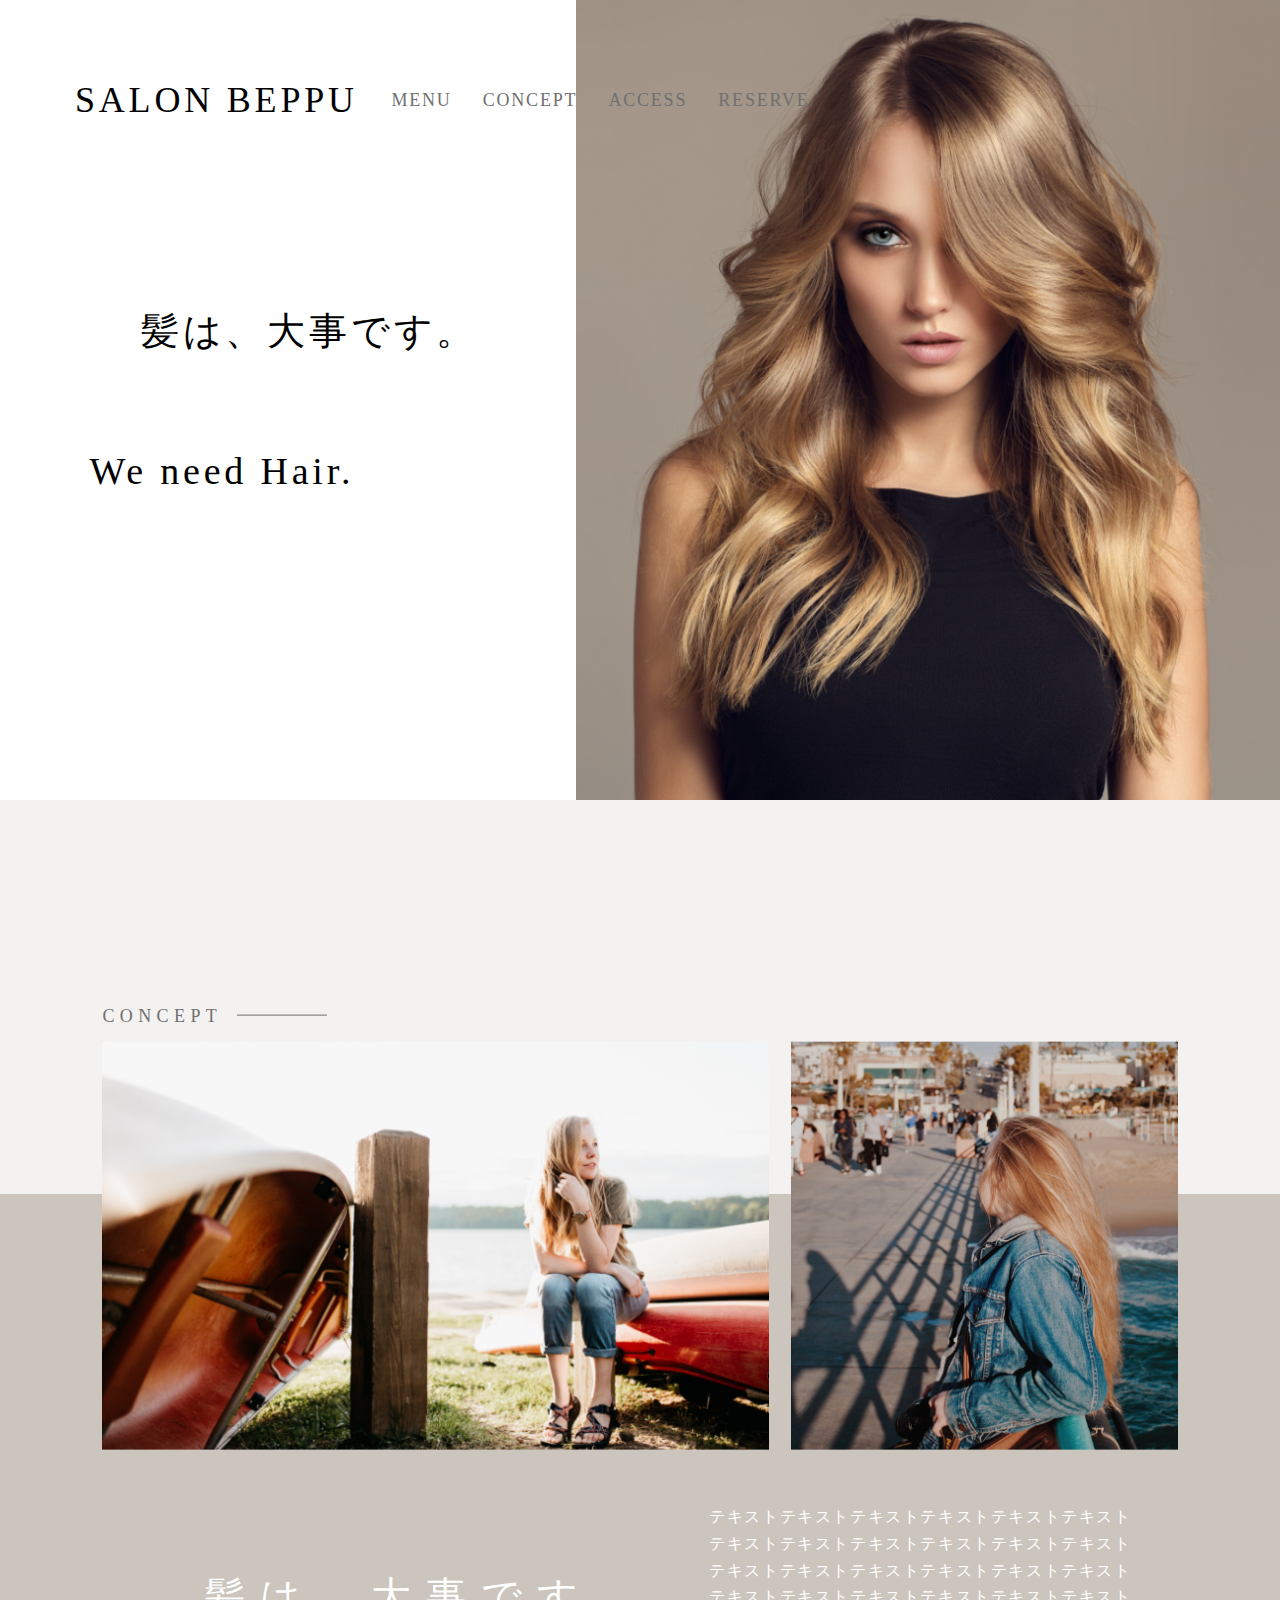
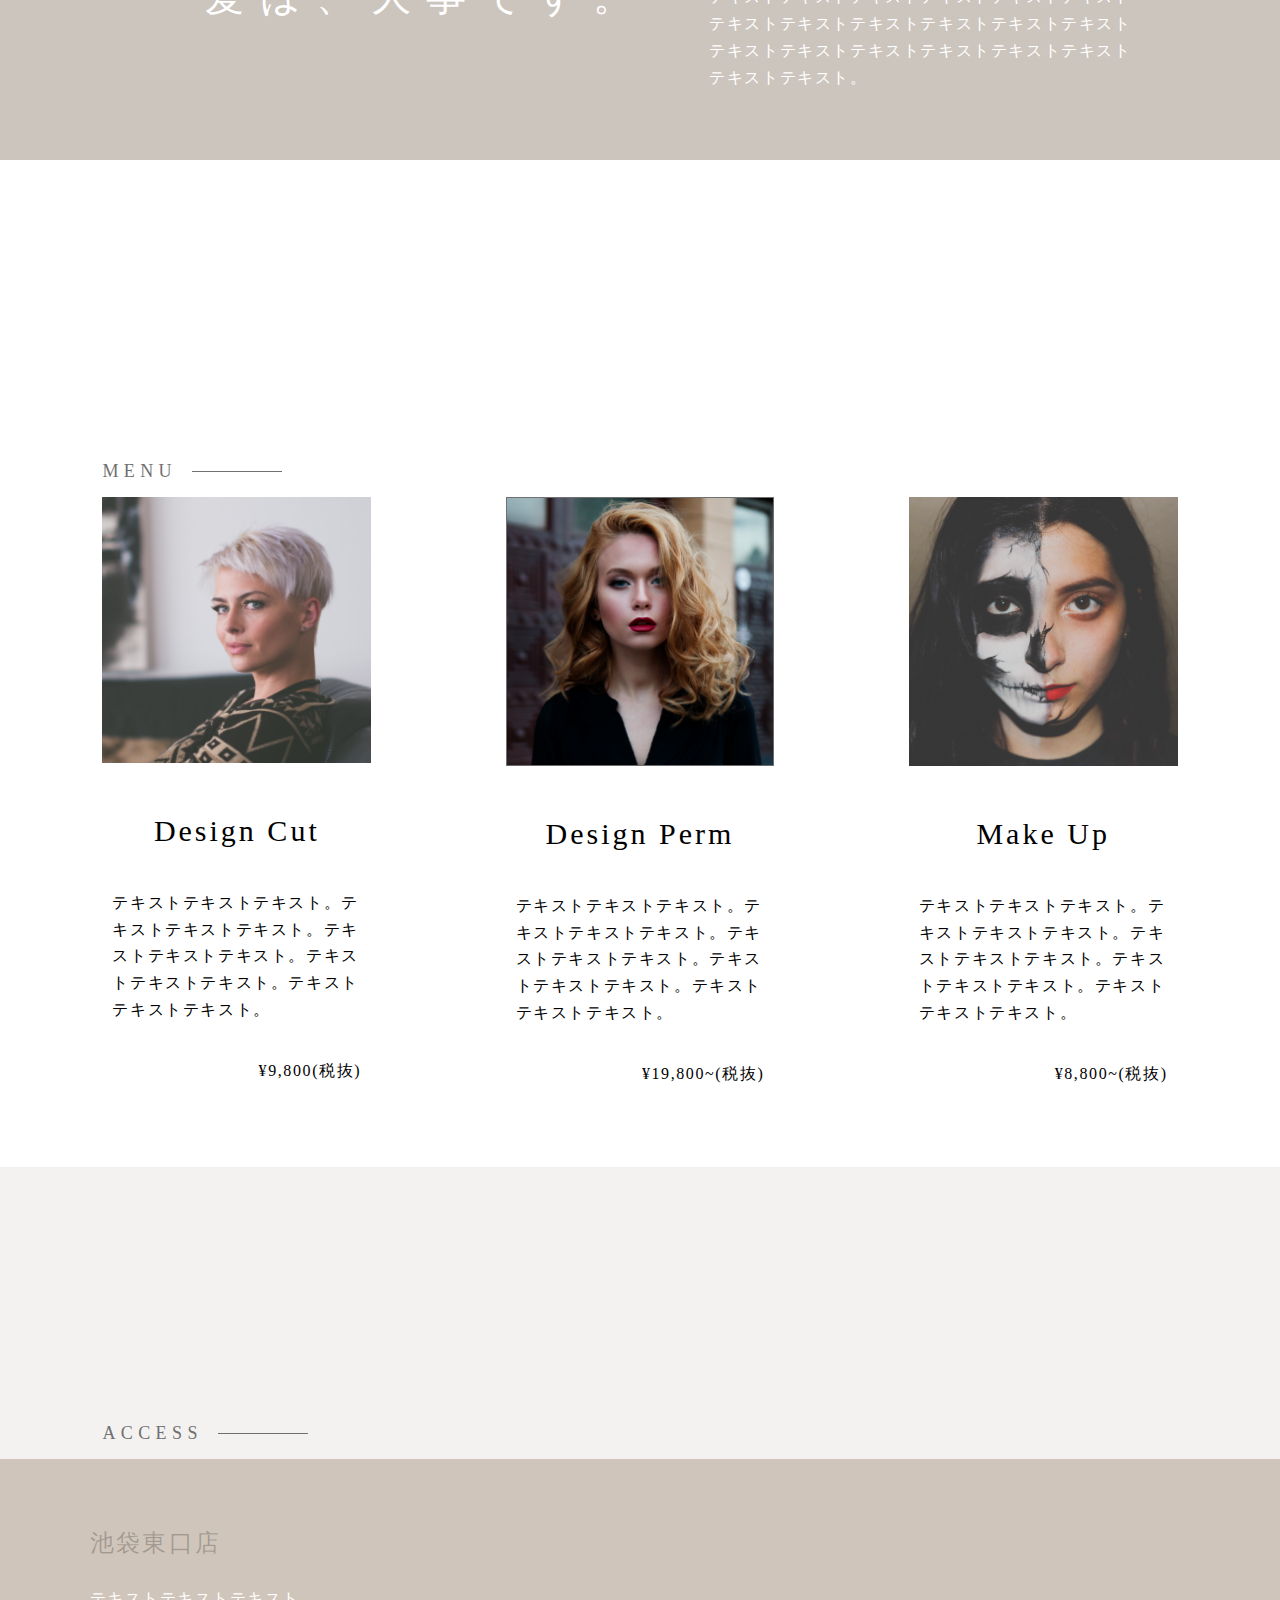
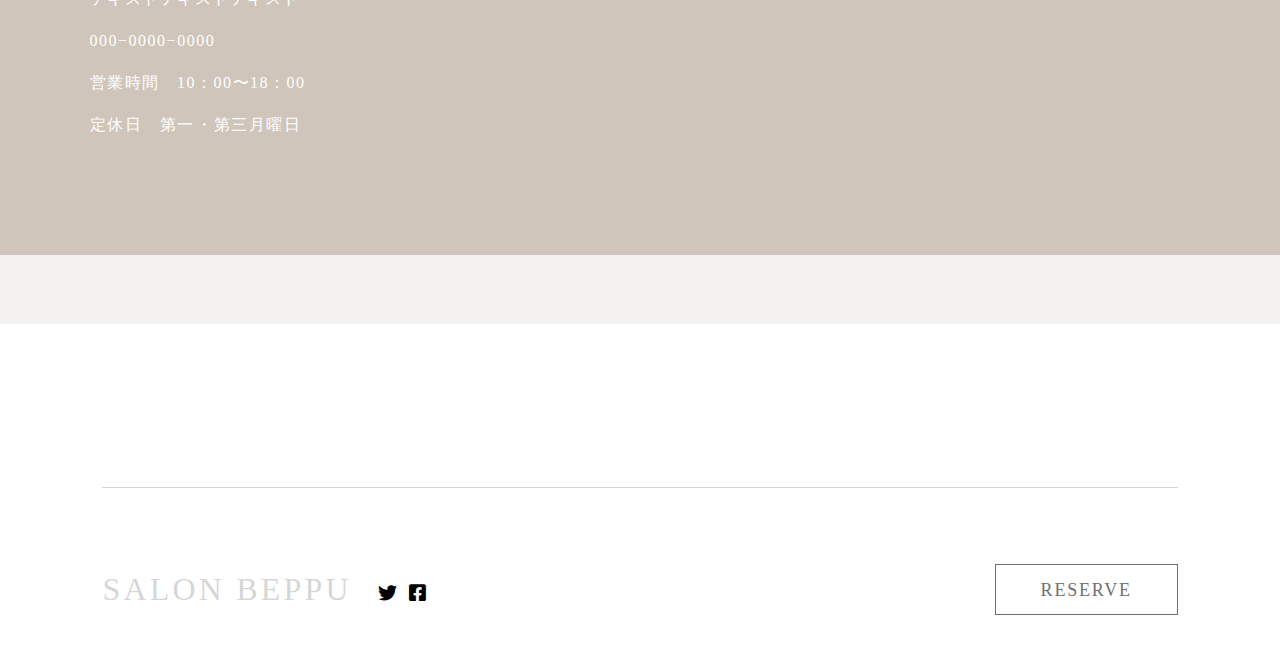
<file: pereq/index.html>
<!DOCTYPE html>
<html lang="ja">

<head>
    <meta charset="UTF-8">
    <meta name="viewport" content="width=device-width, initial-scale=1.0">
    <link href="https://use.fontawesome.com/releases/v5.6.1/css/all.css" rel="stylesheet">
    <link rel="stylesheet" href="css/main.css">
    <title>Salon Beppu</title>
</head>

<body>
    <header>
        <h1 class="hd-logo">SALON BEPPU</h1>
        <div class="ham">
            <span></span>
            <span></span>
            <span></span>
        </div>
        <nav class="pc-navmenu">
            <ul>
                <li>MENU</li>
                <li>CONCEPT</li>
                <li>ACCESS</li>
                <li>RESERVE</li>
            </ul>
        </nav>
    </header>

    <main>

        <div class="first-view-wrap"></div>
        <div class="f-v-message">
            <p class="catch-one">髪は、大事です。</p>
            <p class="catch-two">We need Hair.</p>
        </div>

        <section class="concept">
            <div class="concept-sub">
            </div>
            <div class="concept-main">
                <div class="concept-wrap inner">
                    <h2 class="title">CONCEPT</h2>
                    <div class="c-img">
                        <img class="c-img-one" src="./img/icon1.png" alt="">
                        <img class="c-img-two" src="./img/icon2.png" alt="">
                    </div>
                    <div class="c-message">
                        <p class="c-message-one">髪は、大事です。</p>
                        <p class="c-message-two">
                            テキストテキストテキストテキストテキストテキストテキストテキストテキストテキストテキストテキストテキストテキストテキストテキストテキストテキストテキストテキストテキストテキストテキストテキストテキストテキストテキストテキストテキストテキストテキストテキストテキストテキストテキストテキストテキストテキスト。
                        </p>
                    </div>
                </div>
            </div>
        </section>

        <section class="menu">
            <div class="inner menu-space">
                <h2 class="title">MENU</h2>
                <div class="menu-wrap">
                    <div class="menu-item">
                        <div class="menu-img"><img src="./img/news1.png" alt=""></div>
                        <div class="menu-content">
                            <h3 class="menu-content-title">Design Cut</h3>
                            <p class="menu-content-intro">
                                テキストテキストテキスト。テキストテキストテキスト。テキストテキストテキスト。テキストテキストテキスト。テキストテキストテキスト。</p>
                            <p class="menu-content-price">¥9,800(税抜)</p>
                        </div>
                    </div>
                    <div class="menu-item">
                        <div class="menu-img"><img src="./img/news2.png" alt=""></div>
                        <div class="menu-content">
                            <h3 class="menu-content-title">Design Perm</h3>
                            <p class="menu-content-intro">
                                テキストテキストテキスト。テキストテキストテキスト。テキストテキストテキスト。テキストテキストテキスト。テキストテキストテキスト。</p>
                            <p class="menu-content-price">¥19,800~(税抜)</p>
                        </div>
                    </div>
                    <div class="menu-item">
                        <div class="menu-img"><img src="./img/news3.png" alt=""></div>
                        <div class="menu-content">
                            <h3 class="menu-content-title">Make Up</h3>
                            <p class="menu-content-intro">
                                テキストテキストテキスト。テキストテキストテキスト。テキストテキストテキスト。テキストテキストテキスト。テキストテキストテキスト。</p>
                            <p class="menu-content-price">¥8,800~(税抜)</p>
                        </div>
                    </div>
                </div>
            </div>
        </section>

        <section class="access">
            <div class="access-flter">
                <div class="inner title">
                    <h2>ACCESS</h2>
                </div>
                <div class="access-wrap">
                    <div class="access-wrap-map">
                        <iframe class="access-wrap-map-text"
                            src="https://www.google.com/maps/embed?pb=!1m18!1m12!1m3!1d51822.129948454945!2d139.68004820683817!3d35.72909287672067!2m3!1f0!2f0!3f0!3m2!1i1024!2i768!4f13.1!3m3!1m2!1s0x60188d68974de2e9%3A0x4049becbb713f81d!2z5p2x5Lqs6YO96LGK5bO25Yy6!5e0!3m2!1sja!2sjp!4v1612405365372!5m2!1sja!2sjp"
                            allowfullscreen=""></iframe>
                    </div>
                    <div class="access-wrap-info">
                        <h3>池袋東口店</h3>
                        <p>テキストテキストテキスト</p>
                        <p>000−0000−0000</p>
                        <p>営業時間　10：00〜18：00</p>
                        <p>定休日　第一・第三月曜日</p>
                    </div>
                </div>
            </div>
        </section>
    </main>

    <footer>
        <div class="inner">
            <div class="footer-wrap"></div>
            <div class="footer-bottom">
                <div class="footer-bottom-btn">
                    <p>RESERVE</p>
                </div>
                <div class="footer-bottom-text">
                    <h3>SALON BEPPU<i class="fab fa-twitter icon"></i><i class="fab fa-facebook-square icon"></i></h3>
                </div>
            </div>

        </div>
    </footer>
</body>

</html>
</file>
<file: pereq/css/main.css>
@charset "UTF-8";
/* 
html5doctor.com Reset Stylesheet
v1.6.1
Last Updated: 2010-09-17
Author: Richard Clark - http://richclarkdesign.com 
Twitter: @rich_clark
*/
*, *:after, *:before {
  box-sizing: border-box;
}

html, body, div, span, object, iframe,
h1, h2, h3, h4, h5, h6, p, blockquote, pre,
abbr, address, cite, code,
del, dfn, em, img, ins, kbd, q, samp,
small, strong, sub, sup, var,
b, i,
dl, dt, dd, ol, ul, li,
fieldset, form, label, legend,
table, caption, tbody, tfoot, thead, tr, th, td,
article, aside, canvas, details, figcaption, figure,
footer, header, hgroup, menu, nav, section, summary,
time, mark, audio, video {
  margin: 0;
  padding: 0;
  border: 0;
  outline: 0;
  font-size: 100%;
  font-weight: normal;
  vertical-align: baseline;
  background: transparent;
}

body {
  line-height: 1;
}

article, aside, details, figcaption, figure,
footer, header, hgroup, menu, nav, section {
  display: block;
}

nav, ul, li {
  list-style: none;
}

blockquote, q {
  quotes: none;
}

blockquote:before, blockquote:after,
q:before, q:after {
  content: '';
  content: none;
}

a {
  text-decoration: none;
  color: inherit;
  margin: 0;
  padding: 0;
  font-size: 100%;
  vertical-align: baseline;
  background: transparent;
}

a:visited {
  color: inherti;
}

/* change colours to suit your needs */
ins {
  background-color: #ff9;
  color: #000;
  text-decoration: none;
}

/* change colours to suit your needs */
mark {
  background-color: #ff9;
  color: #000;
  font-style: italic;
  font-weight: bold;
}

del {
  text-decoration: line-through;
}

abbr[title], dfn[title] {
  border-bottom: 1px dotted;
  cursor: help;
}

table {
  border-collapse: collapse;
  border-spacing: 0;
}

/* change border colour to suit your needs */
hr {
  display: block;
  height: 1px;
  border: 0;
  border-top: 1px solid #cccccc;
  margin: 1em 0;
  padding: 0;
}

input, select {
  vertical-align: middle;
}

/*# sourceMappingURL=reset.css.map */
html {
  font-size: 62.5%;
}

body {
  font-size: 12px;
  line-height: 1.67;
  letter-spacing: 3.8px;
}

.inner {
  width: 84%;
  margin: 0 auto;
}
@media screen and (max-width: 959px) {
  .inner {
    width: 90%;
  }
}

.title {
  display: flex;
  align-items: center;
  font-size: 1.8rem;
  color: #707070;
  letter-spacing: 5.4px;
  font-family: Roboto Mono for Powerline;
  margin-bottom: 11px;
}
@media screen and (max-width: 959px) {
  .title {
    margin-bottom: 50px;
  }
}
.title:after {
  display: inline-block;
  content: "";
  border-top: 1px solid;
  width: 5em;
  margin-left: 1.5rem;
}

header {
  display: flex;
  justify-content: space-between;
  align-items: center;
  width: 100%;
  padding: 68px 75px;
  font-family: Roboto Mono for Powerline;
  height: 200px;
  position: relative;
  z-index: 10;
}
@media screen and (max-width: 959px) {
  header {
    height: 70px;
    padding: 24px 11% 24px 11%;
  }
}

.hd-logo {
  font-size: 3.6rem;
  letter-spacing: 3.8px;
}
@media screen and (max-width: 959px) {
  .hd-logo {
    font-size: 2.2rem;
    letter-spacing: 2.2px;
  }
}

nav {
  width: 37%;
  margin-right: 35%;
}
@media screen and (max-width: 959px) {
  nav {
    display: none;
  }
}
nav ul {
  display: flex;
  justify-content: space-between;
  align-items: center;
  font-size: 1.8rem;
  color: #707070;
  letter-spacing: 1.8px;
}
nav ul li:hover {
  color: black;
}

.ham {
  display: none;
}
@media screen and (max-width: 959px) {
  .ham {
    width: 4.2%;
    height: 14px;
    display: flex;
    flex-direction: column;
    justify-content: space-between;
  }
  .ham span {
    display: inline-block;
    width: 100%;
    height: 1px;
    background-color: black;
  }
  .ham span:last-child {
    width: 70%;
  }
}

.first-view-wrap {
  background-image: url(../img/bg.png);
  background-size: cover;
  width: 55%;
  height: 800px;
  position: absolute;
  top: 0%;
  right: 0%;
}
@media screen and (max-width: 959px) {
  .first-view-wrap {
    display: none;
  }
}

.catch-one {
  font-size: 3.8rem;
  font-family: ヒラギノ明朝 Pro;
}
@media screen and (max-width: 959px) {
  .catch-one {
    font-size: 2.3rem;
  }
}

.catch-two {
  font-size: 3.8rem;
  font-family: Zapfino;
}
@media screen and (max-width: 959px) {
  .catch-two {
    font-size: 2.8rem;
  }
}

.f-v-message {
  height: 600px;
  padding-top: 100px;
  position: relative;
  z-index: 8;
  letter-spacing: 3.8px;
}
@media screen and (max-width: 959px) {
  .f-v-message {
    background-image: url(../img/bg.png);
    background-size: cover;
    width: 100%;
    height: 800px;
    flex-flow: row-reverse;
    display: flex;
    flex-direction: column-reverse;
    justify-content: center;
    align-items: center;
    color: #fff;
    text-shadow: 0px 3px 16px #000000;
    letter-spacing: 2.8px;
    padding: 0;
  }
}
@media screen and (max-width: 959px) and (max-width: 600px) {
  .f-v-message {
    background-position: -100px,0;
  }
}

.catch-one {
  padding-left: 11%;
}
@media screen and (max-width: 959px) {
  .catch-one {
    padding: 0;
  }
}

.catch-two {
  margin-top: 6%;
  padding-left: 7%;
}
@media screen and (max-width: 959px) {
  .catch-two {
    padding: 0;
    margin: 0;
  }
}

.concept {
  height: 960px;
}
@media screen and (max-width: 600px) {
  .concept {
    height: 711px;
  }
}
.concept-sub {
  height: 41%;
  background-color: #A193861F;
}
@media screen and (max-width: 600px) {
  .concept-sub {
    height: 24%;
  }
}
.concept-main {
  height: 59%;
  background-color: #A1938689;
}
@media screen and (max-width: 600px) {
  .concept-main {
    height: 75%;
  }
}

.concept-wrap {
  transform: translate(0, -28%);
}
@media screen and (max-width: 600px) {
  .concept-wrap {
    transform: translate(0, -18%);
    margin: 0 auto;
  }
}

.c-img {
  display: flex;
  justify-content: space-between;
}
.c-img-one {
  width: 62%;
}
@media screen and (max-width: 600px) {
  .c-img-one {
    width: 49%;
    object-fit: cover;
    object-position: 80%;
  }
}
.c-img-two {
  width: 36%;
}
@media screen and (max-width: 600px) {
  .c-img-two {
    width: 49%;
  }
}

.c-message {
  width: 92%;
  margin: 0 auto;
  display: flex;
  justify-content: space-between;
  color: #fff;
  padding-top: 5%;
}
@media screen and (max-width: 600px) {
  .c-message {
    display: inline-block;
    width: 100%;
    padding-top: 8%;
  }
}
.c-message-one {
  width: 45%;
  font-size: 4rem;
  font-family: ヒラギノ明朝 Pro;
  margin: 0 auto;
  display: flex;
  align-items: center;
  letter-spacing: 1.5rem;
}
@media screen and (max-width: 600px) {
  .c-message-one {
    width: 100%;
    display: flex;
    justify-content: center;
    font-size: 1.8rem;
    letter-spacing: 0.72rem;
  }
}
.c-message-two {
  width: 43%;
  font-size: 1.6rem;
  font-family: ヒラギノ角ゴ Pro;
  letter-spacing: 0.16rem;
}
@media screen and (max-width: 600px) {
  .c-message-two {
    width: 100%;
    font-size: 1.6rem;
    letter-spacing: 0.16rem;
    margin-top: 18px;
  }
}

.menu-space {
  padding: 296px 0 70px;
}
@media screen and (max-width: 600px) {
  .menu-space {
    padding: 60px 0 63px;
  }
}

.menu-wrap {
  display: flex;
  justify-content: space-between;
}
@media screen and (max-width: 600px) {
  .menu-wrap {
    flex-direction: column;
  }
}

.menu-item {
  width: 25%;
}
@media screen and (max-width: 600px) {
  .menu-item {
    width: 100%;
    margin-bottom: 50px;
  }
  .menu-item:last-child {
    margin-bottom: 0;
  }
}
.menu-item .menu-img {
  width: 100%;
}
.menu-item .menu-img img {
  width: 100%;
}

.menu-content {
  padding: 10px;
  font-family: Roboto Mono for Powerline;
}
.menu-content-title {
  font-size: 3rem;
  letter-spacing: 0.3rem;
  margin-top: 27px;
  text-align: center;
}
@media screen and (max-width: 600px) {
  .menu-content-title {
    text-align: left;
  }
}
.menu-content-intro {
  font-size: 1.6rem;
  letter-spacing: 0.16rem;
  margin-top: 34px;
}
.menu-content-price {
  font-size: 1.6rem;
  letter-spacing: 0.16rem;
  text-align: right;
  margin-top: 34px;
}

.access {
  background-color: #A193861F;
  height: 757px;
}
@media screen and (max-width: 959px) {
  .access {
    height: 710px;
  }
}
.access-flter {
  padding: 251px 0 69px;
}
@media screen and (max-width: 959px) {
  .access-flter {
    padding: 58px 0 59px;
  }
}

.access-wrap {
  height: 396px;
  display: flex;
  justify-content: space-between;
  flex-flow: row-reverse;
  background-color: #D0C5BA;
}
@media screen and (max-width: 959px) {
  .access-wrap {
    display: block;
    height: 513px;
  }
}
.access-wrap-map {
  width: 60.4%;
}
@media screen and (max-width: 959px) {
  .access-wrap-map {
    width: 100%;
    height: 45%;
  }
}
.access-wrap-map-text {
  width: 100%;
  height: 100%;
}
.access-wrap-info {
  width: 39.6%;
  height: 396px;
  padding: 5% 11% 5% 7%;
}
@media screen and (max-width: 959px) {
  .access-wrap-info {
    height: 55%;
    width: 100%;
    padding: 15px 0 0 5%;
  }
}
.access-wrap-info h3 {
  font-family: Roboto Mono for Powerline;
  font-size: 2.4rem;
  margin-bottom: 2.3rem;
  color: #00000038;
  letter-spacing: 2.4px;
}
.access-wrap-info p {
  font-family: Roboto Mono for Powerline;
  font-size: 1.6rem;
  margin-bottom: 1.5rem;
  color: #fff;
  letter-spacing: 1.5px;
}
.access-wrap-info p:last-child {
  margin-bottom: 0;
}

footer {
  height: 342px;
}
@media screen and (max-width: 959px) {
  footer {
    height: 260px;
  }
}

.footer-wrap {
  height: 164px;
  border-bottom: 1px solid #7070704D;
}
@media screen and (max-width: 959px) {
  .footer-wrap {
    height: 63px;
  }
}

.footer-bottom {
  height: 37px;
  margin-top: 83px;
  display: flex;
  justify-content: space-between;
  align-items: center;
  flex-flow: row-reverse;
}
@media screen and (max-width: 959px) {
  .footer-bottom {
    height: 193px;
    flex-direction: column;
  }
}
.footer-bottom-text {
  letter-spacing: 3.2px;
  font-size: 3.2rem;
  font-family: Roboto Mono for Powerline;
  color: #7070704D;
}
@media screen and (max-width: 959px) {
  .footer-bottom-text {
    font-size: 1.8rem;
    letter-spacing: 1.8px;
    width: 100%;
    position: relative;
    padding-bottom: 19px;
  }
}
.footer-bottom-text .icon {
  font-size: 1.9rem;
  color: black;
}
.footer-bottom-text .icon:first-child {
  margin-left: 26px;
}
@media screen and (max-width: 959px) {
  .footer-bottom-text .icon:first-child {
    position: absolute;
    right: 30px;
    margin-left: 0;
  }
}
.footer-bottom-text .icon:last-child {
  margin-left: 9px;
}
@media screen and (max-width: 959px) {
  .footer-bottom-text .icon:last-child {
    position: absolute;
    right: 0%;
    margin-left: 0;
  }
}
.footer-bottom-btn {
  width: 17%;
  font-size: 1.8rem;
  font-family: Roboto Mono for Powerline;
  border: solid 1px #707070;
  color: #707070;
  letter-spacing: 1.8px;
  padding: 10px 3.8% 9px 3.8%;
  text-align: center;
}
@media screen and (max-width: 959px) {
  .footer-bottom-btn {
    width: 49%;
  }
}

/*# sourceMappingURL=main.css.map */
</file>
